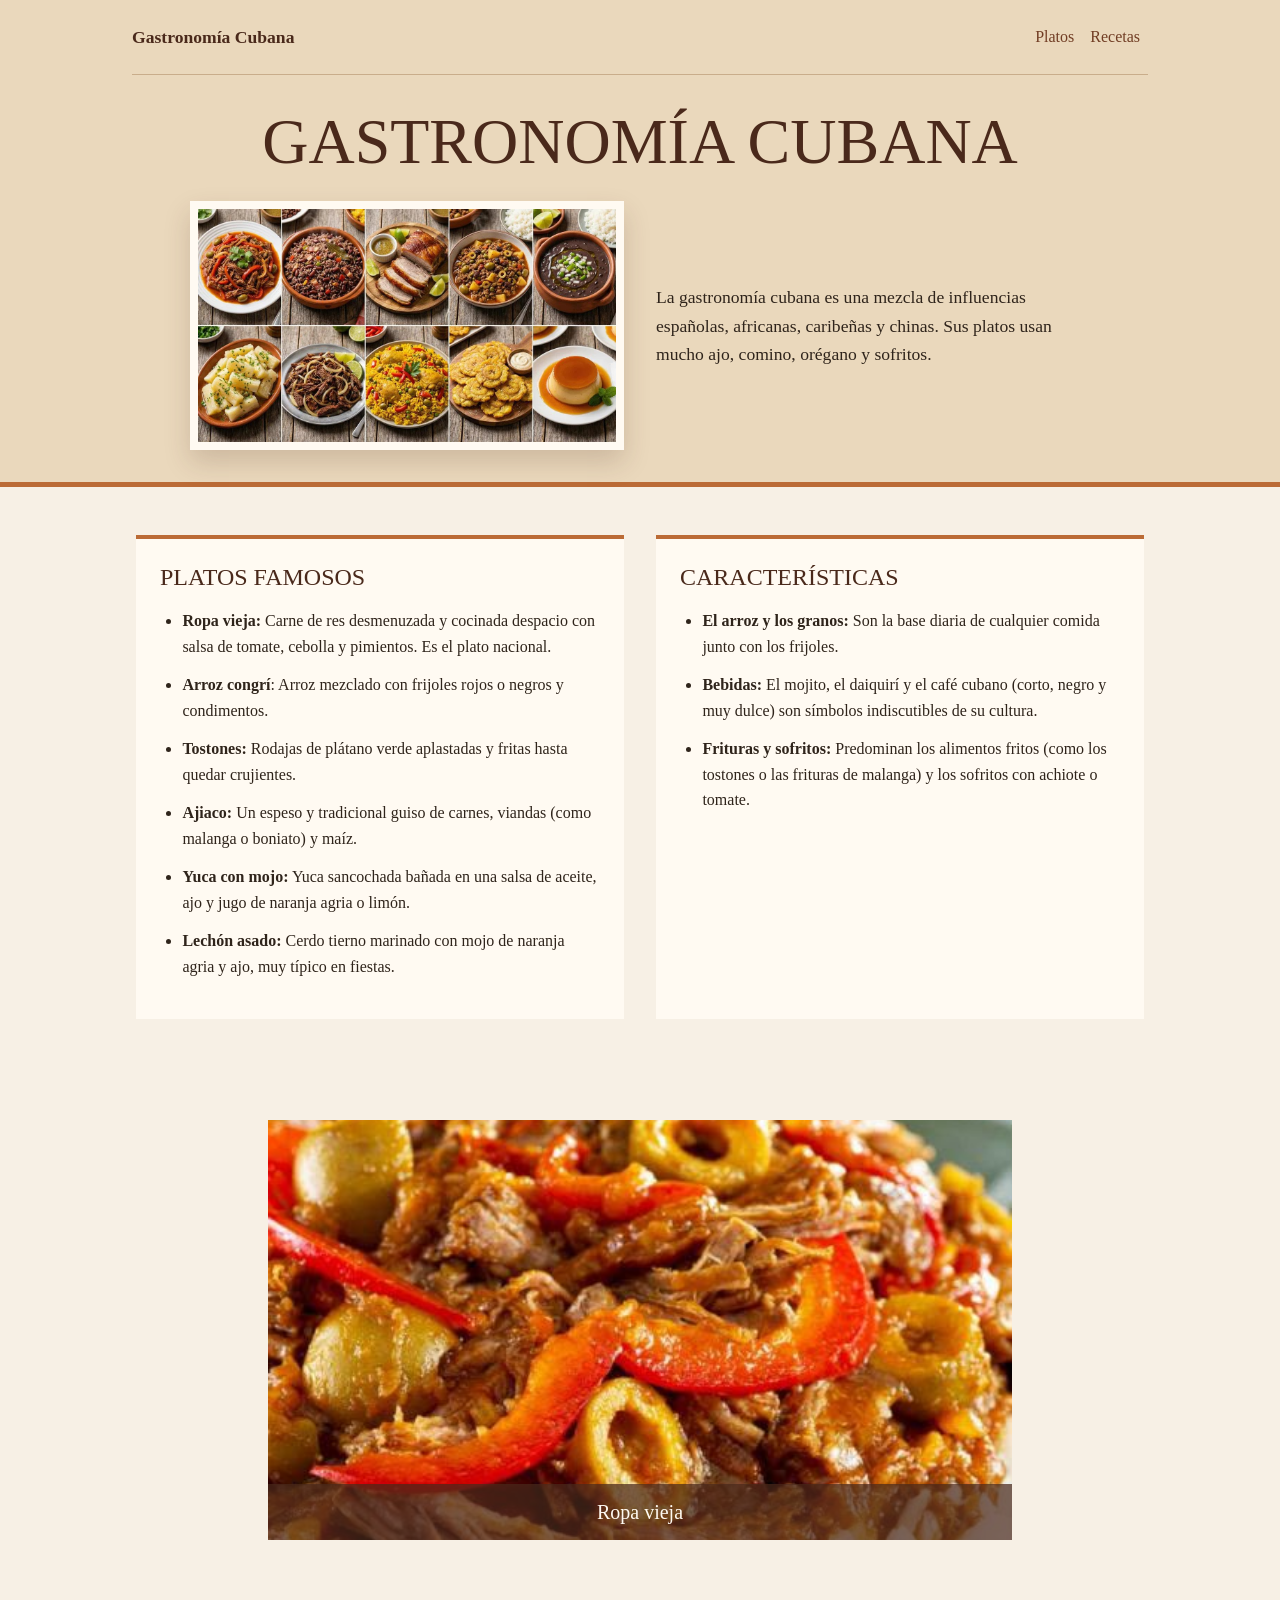
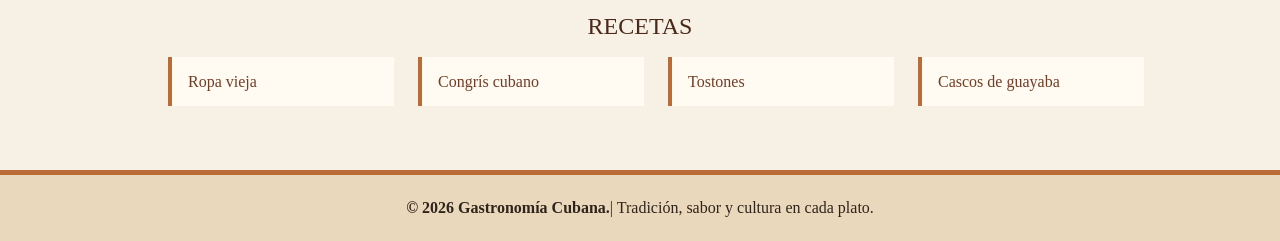
<file: index.html>
<!DOCTYPE html>
<html lang="es">
<head>
    <meta charset="UTF-8">
    <meta name="viewport" content="width=device-width, initial-scale=1.0">
    <title>Gastronomía Cubana</title>
    <link href="https://cdn.jsdelivr.net/npm/bootstrap@5.3.3/dist/css/bootstrap.min.css" rel="stylesheet" integrity="sha384-QWTKZyjpPEjISv5WaRU9OFeRpok6YctnYmDr5pNlyT2bRjXh0JMhjY6hW+ALEwIH" crossorigin="anonymous">
    <link rel="stylesheet" href="https://cdn.jsdelivr.net/npm/animate.css@4.1.1/animate.min.css">
    <link rel="stylesheet" href="style.css">
</head>
<body>
    

    <header>
        <div class="container">
          <nav class="navbar navbar-expand-lg site-nav" aria-label="Navegación principal">
            <div class="container-fluid px-0">
              <a class="navbar-brand site-brand" href="index.html">Gastronomía Cubana</a>
              <button class="navbar-toggler" type="button" data-bs-toggle="collapse" data-bs-target="#mainNavbar" aria-controls="mainNavbar" aria-expanded="false" aria-label="Abrir navegación">
                <span class="navbar-toggler-icon"></span>
              </button>
              <div class="collapse navbar-collapse" id="mainNavbar">
                <ul class="navbar-nav ms-auto">
                  <li class="nav-item"><a class="nav-link" href="#platos">Platos</a></li>
                  <li class="nav-item"><a class="nav-link" href="#recetas">Recetas</a></li>
                </ul>
              </div>
            </div>
          </nav>
          <h1>GASTRONOMÍA CUBANA</h1>
          <div class="intro">
            <img src="assets/img/WhatsApp Image 2026-09-21 at 9.40.19 PM.jpg" alt="Imagen de gastronomía cubana" class="food-image">
            <p>La gastronomía cubana es una mezcla de influencias españolas, africanas, caribeñas y chinas. Sus platos usan mucho ajo, comino, orégano y sofritos.</p>
          </div>
          
        </div>
     </header>
      <main class="recetas">
          <div class="bloque" id="platos">
          <h2>PLATOS FAMOSOS</h2>
          <ul class="platos">
            <li> <strong>Ropa vieja:</strong> Carne de res desmenuzada y cocinada despacio con salsa de tomate, cebolla y pimientos. Es el plato nacional.</li>
            <li><strong>Arroz congrí</strong>: Arroz mezclado con frijoles rojos o negros y condimentos.</li>
            <li><strong>Tostones:</strong> Rodajas de plátano verde aplastadas y fritas hasta quedar crujientes.</li>
            <li><strong>Ajiaco:</strong> Un espeso y tradicional guiso de carnes, viandas (como malanga o boniato) y maíz.</li>
            <li><strong>Yuca con mojo:</strong> Yuca sancochada bañada en una salsa de aceite, ajo y jugo de naranja agria o limón.</li>
            <li><strong>Lechón asado:</strong> Cerdo tierno marinado con mojo de naranja agria y ajo, muy típico en fiestas.</li>
          </ul>
        </div>
        
        <div class="bloque">
            <h2>CARACTERÍSTICAS</h2>
          <ul class="platos" >
            <li><strong>El arroz y los granos:</strong> Son la base diaria de cualquier comida junto con los frijoles.</li>
            <li><strong>Bebidas:</strong> El mojito, el daiquirí y el café cubano (corto, negro y muy dulce) son símbolos indiscutibles de su cultura.</li>
            <li><strong>Frituras y sofritos:</strong> Predominan los alimentos fritos (como los tostones o las frituras de malanga) y los sofritos con achiote o tomate.</li>
          </ul>
        </div>

   
   
         <section class="gallery-section animate__animated animate__fadeInUp" aria-labelledby="gallery-title">
           <h2 id="gallery-title">GALERÍA DE SABORES</h2>
           <div id="foodCarousel" class="carousel slide food-carousel" data-bs-ride="carousel">
             <div class="carousel-indicators">
               <button type="button" data-bs-target="#foodCarousel" data-bs-slide-to="0" class="active" aria-current="true" aria-label="Ver ropa vieja"></button>
               <button type="button" data-bs-target="#foodCarousel" data-bs-slide-to="1" aria-label="Ver congrí"></button>
               <button type="button" data-bs-target="#foodCarousel" data-bs-slide-to="2" aria-label="Ver tostones"></button>
             </div>
             <div class="carousel-inner">
               <div class="carousel-item active">
                 <a class="gallery-card" href="pages/ropa-vieja.html">
                   <img src="assets/img/img ropa vieja.jpg" class="d-block w-100" alt="Ropa vieja cubana">
                   <div class="carousel-caption"><h3>Ropa vieja</h3></div>
                 </a>
               </div>
               <div class="carousel-item">
                 <a class="gallery-card" href="pages/congris.html">
                   <img src="assets/img/congris.jpg" class="d-block w-100" alt="Congrí cubano">
                   <div class="carousel-caption"><h3>Congrí cubano</h3></div>
                 </a>
               </div>
               <div class="carousel-item">
                 <a class="gallery-card" href="pages/tostone.html">
                   <img src="assets/img/tostoes.jpg" class="d-block w-100" alt="Tostones crujientes">
                   <div class="carousel-caption"><h3>Tostones</h3></div>
                 </a>
               </div>
             </div>
             <button class="carousel-control-prev" type="button" data-bs-target="#foodCarousel" data-bs-slide="prev" aria-label="Imagen anterior">
               <span class="carousel-control-prev-icon" aria-hidden="true"></span>
             </button>
             <button class="carousel-control-next" type="button" data-bs-target="#foodCarousel" data-bs-slide="next" aria-label="Imagen siguiente">
               <span class="carousel-control-next-icon" aria-hidden="true"></span>
             </button>
           </div>
         </section>

         <h2 id="recetas">RECETAS</h2>
         <nav aria-label="Recetas de gastronomía cubana">
            <ul>
                <li><a href="pages/ropa-vieja.html">Ropa vieja</a></li>
                <li><a href="pages/congris.html">Congrís cubano</a></li>
                <li><a href="pages/tostone.html">Tostones</a></li>
                <li><a href="pages/guayaba.html">Cascos de guayaba</a></li>
            </ul>
        </nav>

    </main>
<footer>
<p> <strong> &copy; 2026 Gastronomía Cubana.</strong>| Tradición, sabor y cultura en cada plato.</p>
</footer>
<script src="https://cdn.jsdelivr.net/npm/bootstrap@5.3.3/dist/js/bootstrap.bundle.min.js" integrity="sha384-YvpcrYf0tY3lHB60NNkmXc5s9fDVZLESaAA55NDzOxhy9GkcIdslK1eN7N6jIeHz" crossorigin="anonymous"></script>
</body>
</html>
</file>
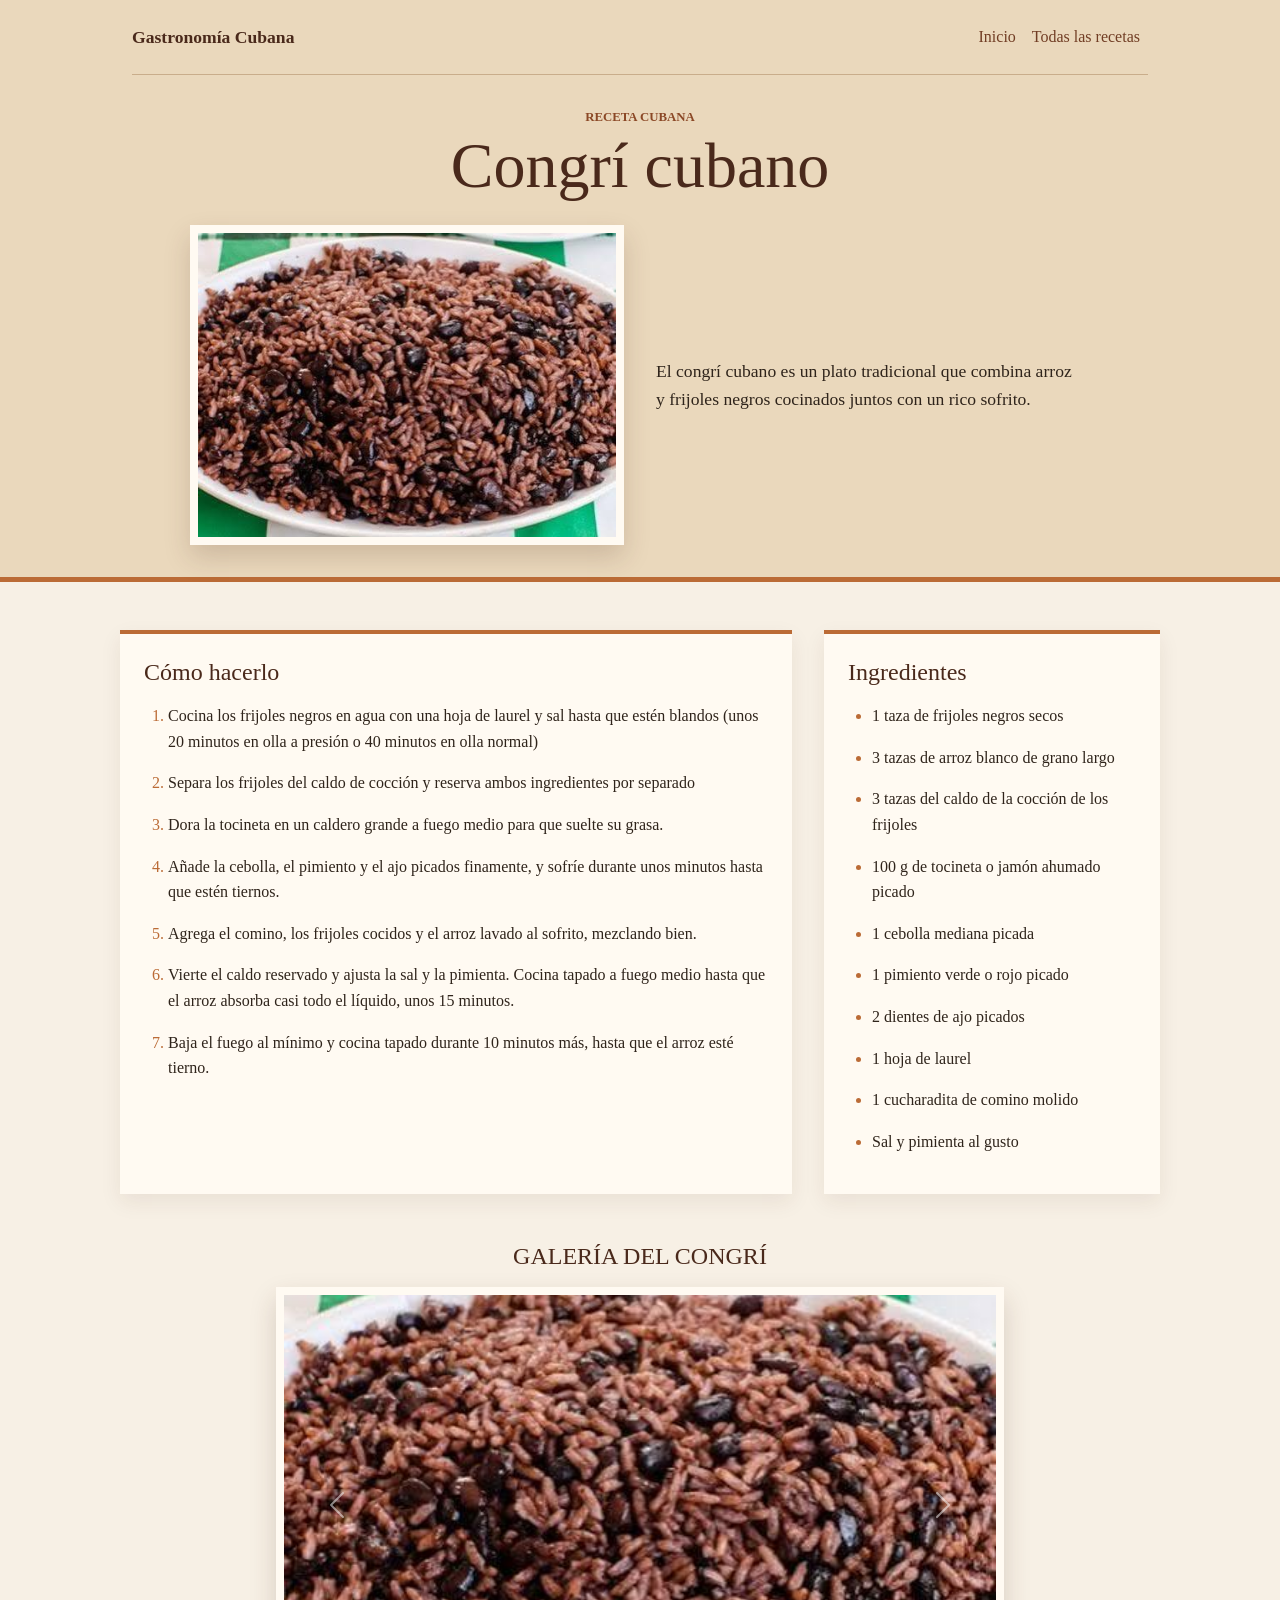
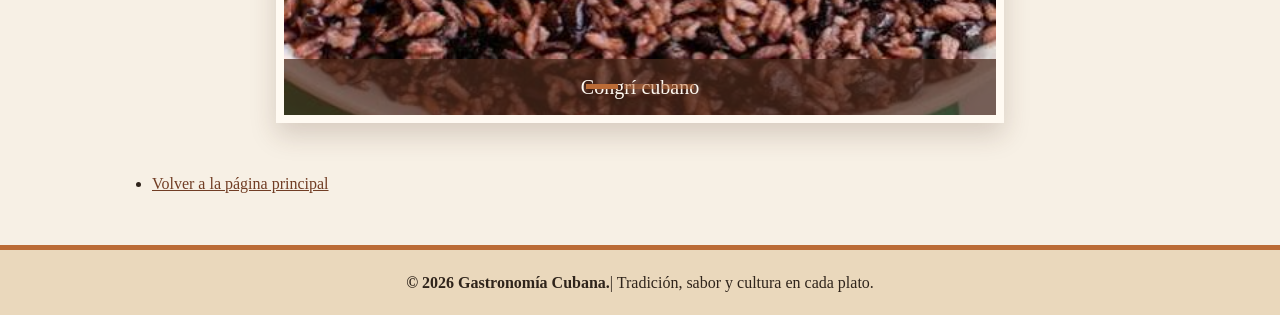
<file: pages/congris.html>
<!DOCTYPE html>
<html lang="es">
<head>
    <meta charset="UTF-8">
    <meta name="viewport" content="width=device-width, initial-scale=1.0">
    <title>Congrí cubano | Gastronomía cubana</title>
    <link href="https://cdn.jsdelivr.net/npm/bootstrap@5.3.3/dist/css/bootstrap.min.css" rel="stylesheet" integrity="sha384-QWTKZyjpPEjISv5WaRU9OFeRpok6YctnYmDr5pNlyT2bRjXh0JMhjY6hW+ALEwIH" crossorigin="anonymous">
    <link rel="stylesheet" href="../style.css">
</head>
<body>
    <header>
        <div class="container">
            <nav class="navbar navbar-expand-lg site-nav" aria-label="Navegación principal">
                <div class="container-fluid px-0">
                    <a class="navbar-brand site-brand" href="../index.html">Gastronomía Cubana</a>
                    <button class="navbar-toggler" type="button" data-bs-toggle="collapse" data-bs-target="#mainNavbar" aria-controls="mainNavbar" aria-expanded="false" aria-label="Abrir navegación">
                        <span class="navbar-toggler-icon"></span>
                    </button>
                    <div class="collapse navbar-collapse" id="mainNavbar">
                        <ul class="navbar-nav ms-auto">
                            <li class="nav-item"><a class="nav-link" href="../index.html">Inicio</a></li>
                            <li class="nav-item"><a class="nav-link" href="../index.html#recetas">Todas las recetas</a></li>
                        </ul>
                    </div>
                </div>
            </nav>
            <p class="eyebrow">Receta cubana</p>
            <h1>Congrí cubano</h1>
            <div class="intro">
                <img src="../assets/img/congris.jpg" alt="Imagen de congrí cubano" class="food-image">
                <p>El congrí cubano es un plato tradicional que combina arroz y frijoles negros cocinados juntos con un rico sofrito.</p>
            </div>
        </div>
    </header>
    <main>
        <div class="content-grid">
            <section class="recipe-section instructions" aria-labelledby="instructions-title">
                <h2 id="instructions-title">Cómo hacerlo</h2>
            <ol>
                
                <li>Cocina los frijoles negros en agua con una hoja de laurel y sal hasta que estén blandos (unos 20 minutos en olla a presión o 40 minutos en olla normal)</li>
               
                <li>Separa los frijoles del caldo de cocción y reserva ambos ingredientes por separado</li>
               
                <li>Dora la tocineta en un caldero grande a fuego medio para que suelte su grasa.</li>
               
                <li>Añade la cebolla, el pimiento y el ajo picados finamente, y sofríe durante unos minutos hasta que estén tiernos.</li>
                
                <li>Agrega el comino, los frijoles cocidos y el arroz lavado al sofrito, mezclando bien.</li>
           
                <li>Vierte el caldo reservado y ajusta la sal y la pimienta. Cocina tapado a fuego medio hasta que el arroz absorba casi todo el líquido, unos 15 minutos.</li>
                <li>Baja el fuego al mínimo y cocina tapado durante 10 minutos más, hasta que el arroz esté tierno.</li>



            </ol>
            </section>
            <section class="recipe-section ingredients" aria-labelledby="ingredients-title">
                <h2 id="ingredients-title">Ingredientes</h2>
            <ul>
                <li>1 taza de frijoles negros secos</li>
                <li>3 tazas de arroz blanco de grano largo</li>
                <li>3 tazas del caldo de la cocción de los frijoles</li>
                <li>100 g de tocineta o jamón ahumado picado</li>
                <li>1 cebolla mediana picada</li>
                <li>1 pimiento verde o rojo picado</li>
                <li>2 dientes de ajo picados</li>
                <li>1 hoja de laurel</li>
                <li>1 cucharadita de comino molido</li>
                <li>Sal y pimienta al gusto</li>
            
            
            </ul>
            </section>
        </div>
        <section class="gallery-section recipe-gallery" aria-labelledby="gallery-title">
            <h2 id="gallery-title">GALERÍA DEL CONGRÍ</h2>
            <div id="congriCarousel" class="carousel slide food-carousel" data-bs-ride="carousel">
                <div class="carousel-indicators">
                    <button type="button" data-bs-target="#congriCarousel" data-bs-slide-to="0" class="active" aria-current="true" aria-label="Ver congrí"></button>
                    <button type="button" data-bs-target="#congriCarousel" data-bs-slide-to="1" aria-label="Ver ropa vieja"></button>
                    <button type="button" data-bs-target="#congriCarousel" data-bs-slide-to="2" aria-label="Ver tostones"></button>
                </div>
                <div class="carousel-inner">
                    <div class="carousel-item active">
                        <a class="gallery-card" href="congris.html">
                            <img src="../assets/img/congris.jpg" class="d-block w-100" alt="Congrí cubano servido">
                            <div class="carousel-caption"><h3>Congrí cubano</h3></div>
                        </a>
                    </div>
                    <div class="carousel-item">
                        <a class="gallery-card" href="ropa-vieja.html">
                            <img src="../assets/img/img ropa vieja.jpg" class="d-block w-100" alt="Ropa vieja cubana">
                            <div class="carousel-caption"><h3>Ropa vieja</h3></div>
                        </a>
                    </div>
                    <div class="carousel-item">
                        <a class="gallery-card" href="tostone.html">
                            <img src="../assets/img/tostoes.jpg" class="d-block w-100" alt="Tostones crujientes">
                            <div class="carousel-caption"><h3>Tostones</h3></div>
                        </a>
                    </div>
                </div>
                <button class="carousel-control-prev" type="button" data-bs-target="#congriCarousel" data-bs-slide="prev" aria-label="Imagen anterior">
                    <span class="carousel-control-prev-icon" aria-hidden="true"></span>
                </button>
                <button class="carousel-control-next" type="button" data-bs-target="#congriCarousel" data-bs-slide="next" aria-label="Imagen siguiente">
                    <span class="carousel-control-next-icon" aria-hidden="true"></span>
                </button>
            </div>
        </section>
        <nav class="back-nav" aria-label="Navegación">
            <ul>
                <li><a href="../index.html">Volver a la página principal</a></li>
            </ul>
        </nav>
    </main>
    <footer>
        <p> <strong> &copy; 2026 Gastronomía Cubana.</strong>| Tradición, sabor y cultura en cada plato.</p>
    </footer>
    <script src="https://cdn.jsdelivr.net/npm/bootstrap@5.3.3/dist/js/bootstrap.bundle.min.js" integrity="sha384-YvpcrYf0tY3lHB60NNkmXc5s9fDVZLESaAA55NDzOxhy9GkcIdslK1eN7N6jIeHz" crossorigin="anonymous"></script>
</body>
</html>
</file>
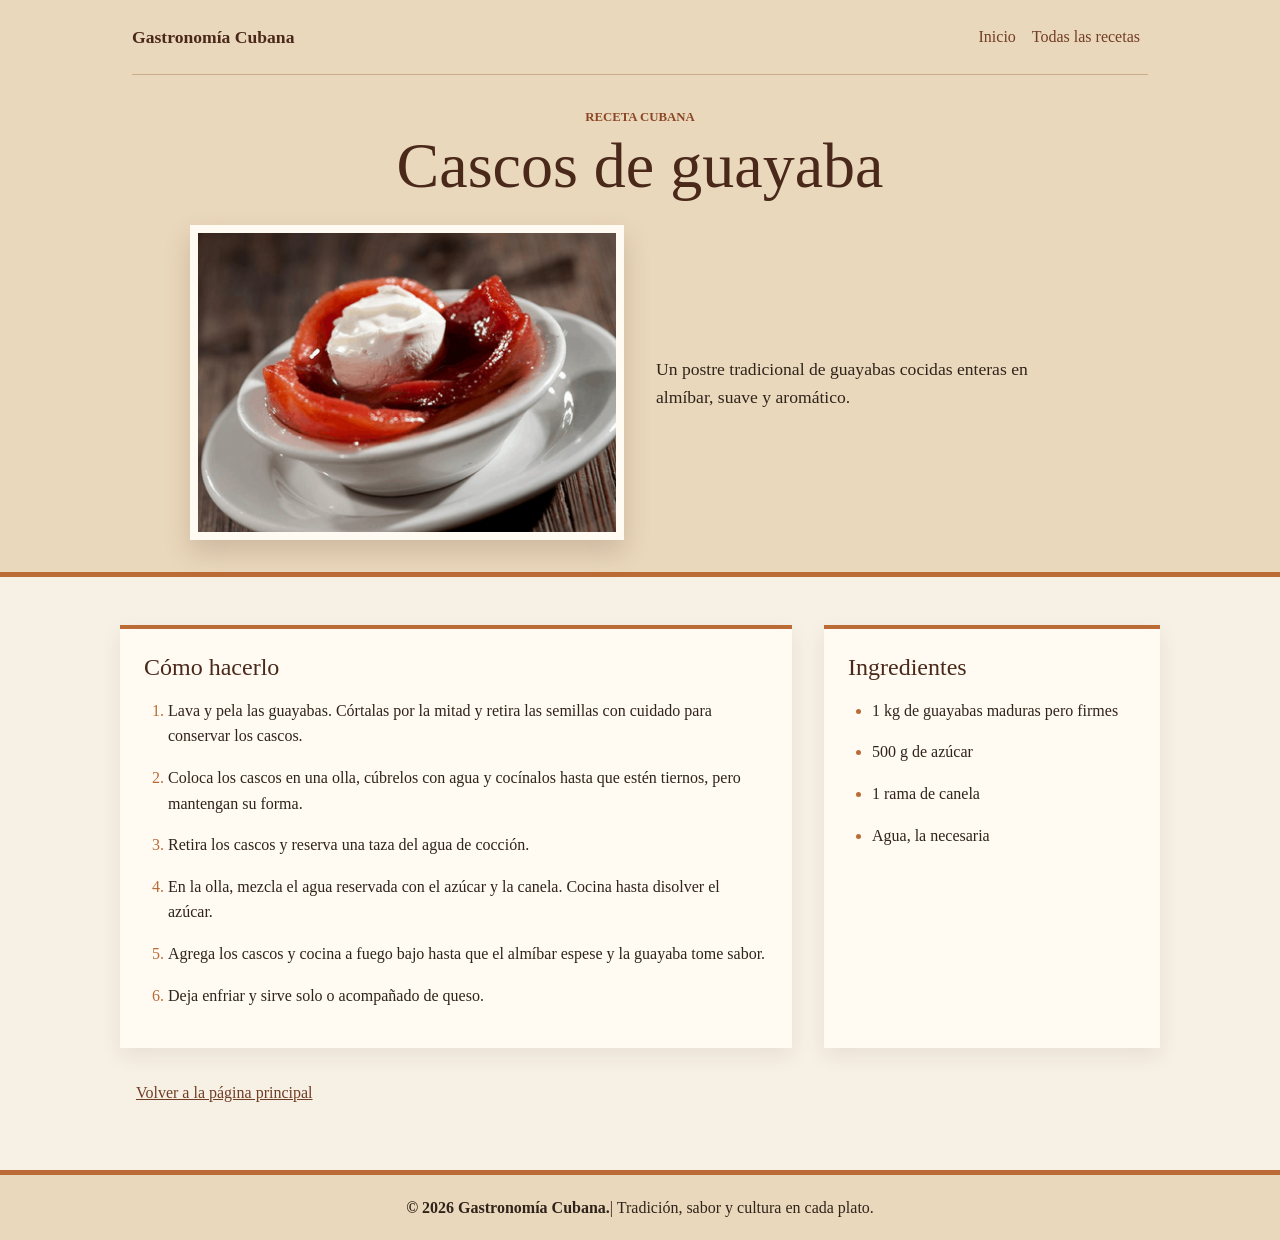
<file: pages/guayaba.html>
<!DOCTYPE html>
<html lang="es">
<head>
    <meta charset="UTF-8">
    <meta name="viewport" content="width=device-width, initial-scale=1.0">
    <title>Cascos de Guayaba</title>
    <link href="https://cdn.jsdelivr.net/npm/bootstrap@5.3.3/dist/css/bootstrap.min.css" rel="stylesheet" integrity="sha384-QWTKZyjpPEjISv5WaRU9OFeRpok6YctnYmDr5pNlyT2bRjXh0JMhjY6hW+ALEwIH" crossorigin="anonymous">
    <link rel="stylesheet" href="../style.css">
</head>
<body>
    <header>
        <div class="container">
            <nav class="navbar navbar-expand-lg site-nav" aria-label="Navegación principal">
                <div class="container-fluid px-0">
                    <a class="navbar-brand site-brand" href="../index.html">Gastronomía Cubana</a>
                    <button class="navbar-toggler" type="button" data-bs-toggle="collapse" data-bs-target="#mainNavbar" aria-controls="mainNavbar" aria-expanded="false" aria-label="Abrir navegación">
                        <span class="navbar-toggler-icon"></span>
                    </button>
                    <div class="collapse navbar-collapse" id="mainNavbar">
                        <ul class="navbar-nav ms-auto">
                            <li class="nav-item"><a class="nav-link" href="../index.html">Inicio</a></li>
                            <li class="nav-item"><a class="nav-link" href="../index.html#recetas">Todas las recetas</a></li>
                        </ul>
                    </div>
                </div>
            </nav>
            <p class="eyebrow">Receta cubana</p>
            <h1>Cascos de guayaba</h1>
            <div class="intro">
                <img src="../assets/img/casco de guayaba.png" alt="Cascos de guayaba en almíbar" class="food-image">
                <p>Un postre tradicional de guayabas cocidas enteras en almíbar, suave y aromático.</p>
            </div>
        </div>
    </header>
    <main class="content-grid">
        <section class="recipe-section instructions" aria-labelledby="instructions-title">
            <h2 id="instructions-title">Cómo hacerlo</h2>
            <ol>
                <li>Lava y pela las guayabas. Córtalas por la mitad y retira las semillas con cuidado para conservar los cascos.</li>
                <li>Coloca los cascos en una olla, cúbrelos con agua y cocínalos hasta que estén tiernos, pero mantengan su forma.</li>
                <li>Retira los cascos y reserva una taza del agua de cocción.</li>
                <li>En la olla, mezcla el agua reservada con el azúcar y la canela. Cocina hasta disolver el azúcar.</li>
                <li>Agrega los cascos y cocina a fuego bajo hasta que el almíbar espese y la guayaba tome sabor.</li>
                <li>Deja enfriar y sirve solo o acompañado de queso.</li>
            </ol>
        </section>
        <section class="recipe-section ingredients" aria-labelledby="ingredients-title">
            <h2 id="ingredients-title">Ingredientes</h2>
            <ul>
                <li>1 kg de guayabas maduras pero firmes</li>
                <li>500 g de azúcar</li>
                <li>1 rama de canela</li>
                <li>Agua, la necesaria</li>
            </ul>
        </section>
        <nav class="back-nav" aria-label="Navegación">
            <a href="../index.html">Volver a la página principal</a>
        </nav>
    </main>
    <footer>
        <p> <strong> &copy; 2026 Gastronomía Cubana.</strong>| Tradición, sabor y cultura en cada plato.</p>
       
    </footer>
    <script src="https://cdn.jsdelivr.net/npm/bootstrap@5.3.3/dist/js/bootstrap.bundle.min.js" integrity="sha384-YvpcrYf0tY3lHB60NNkmXc5s9fDVZLESaAA55NDzOxhy9GkcIdslK1eN7N6jIeHz" crossorigin="anonymous"></script>
</body>
</html>
</file>
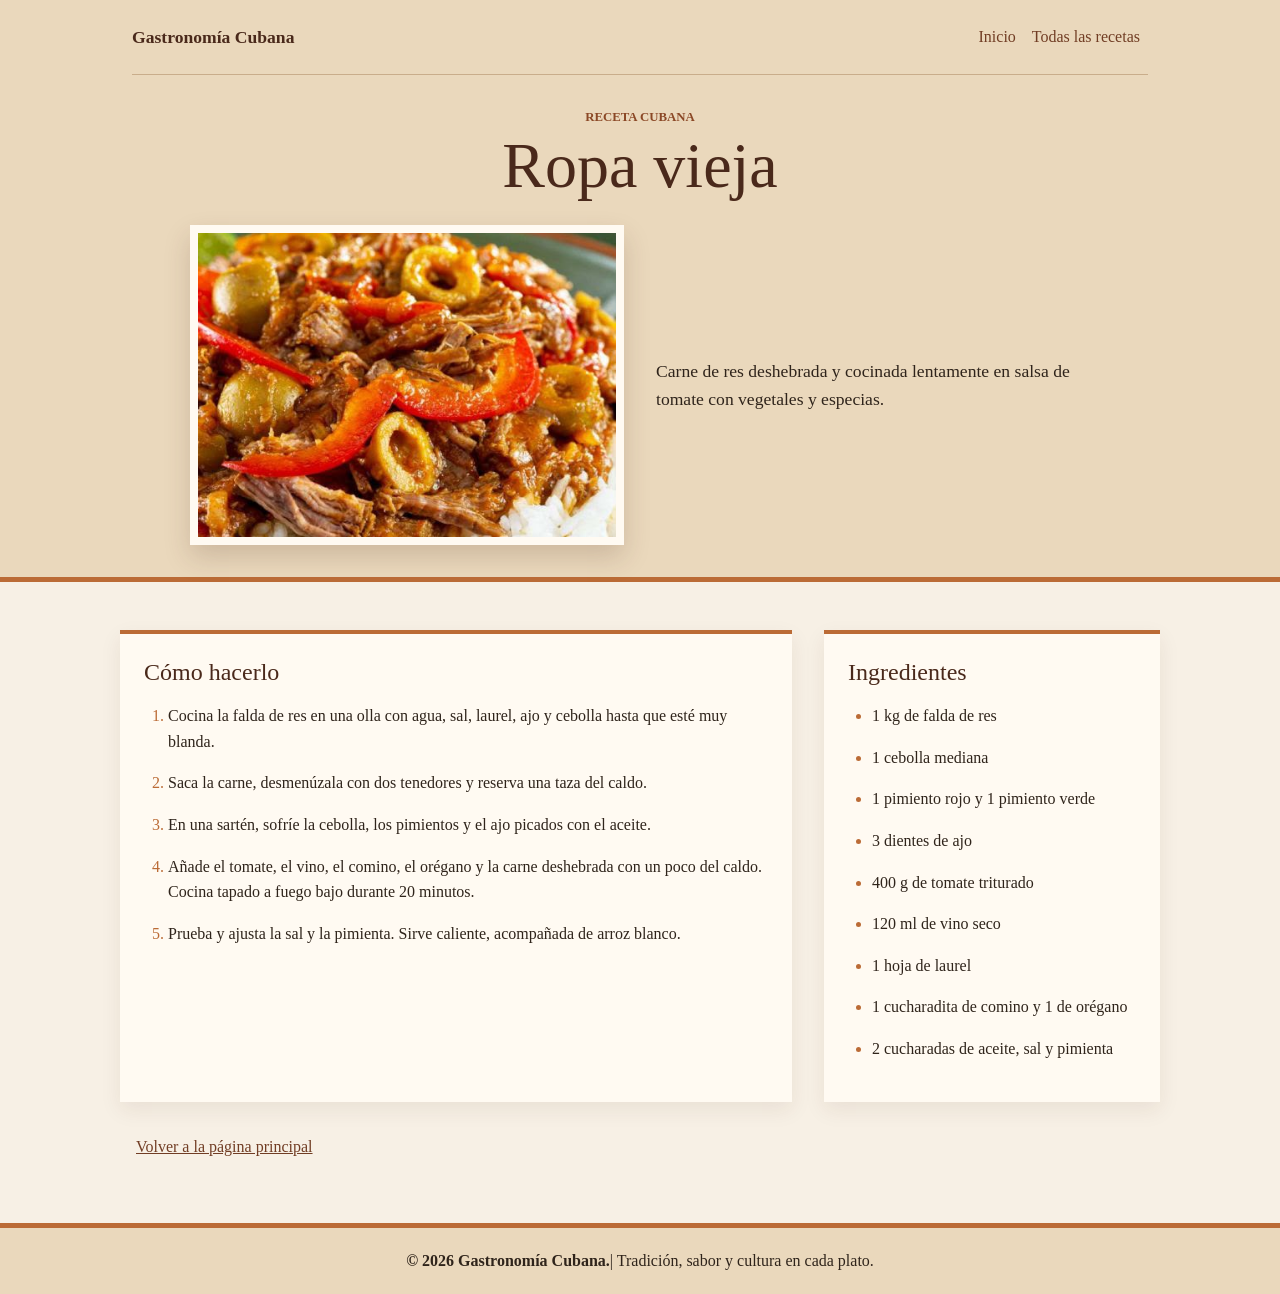
<file: pages/ropa-vieja.html>
<!DOCTYPE html>
<html lang="es">
<head>
    <meta charset="UTF-8">
    <meta name="viewport" content="width=device-width, initial-scale=1.0">
    <title>Ropa vieja</title>
    <link href="https://cdn.jsdelivr.net/npm/bootstrap@5.3.3/dist/css/bootstrap.min.css" rel="stylesheet" integrity="sha384-QWTKZyjpPEjISv5WaRU9OFeRpok6YctnYmDr5pNlyT2bRjXh0JMhjY6hW+ALEwIH" crossorigin="anonymous">
    <link rel="stylesheet" href="../style.css">
</head>
<body>
    <header>
        <div class="container">
            <nav class="navbar navbar-expand-lg site-nav" aria-label="Navegación principal">
                <div class="container-fluid px-0">
                    <a class="navbar-brand site-brand" href="../index.html">Gastronomía Cubana</a>
                    <button class="navbar-toggler" type="button" data-bs-toggle="collapse" data-bs-target="#mainNavbar" aria-controls="mainNavbar" aria-expanded="false" aria-label="Abrir navegación">
                        <span class="navbar-toggler-icon"></span>
                    </button>
                    <div class="collapse navbar-collapse" id="mainNavbar">
                        <ul class="navbar-nav ms-auto">
                            <li class="nav-item"><a class="nav-link" href="../index.html">Inicio</a></li>
                            <li class="nav-item"><a class="nav-link" href="../index.html#recetas">Todas las recetas</a></li>
                        </ul>
                    </div>
                </div>
            </nav>
            <p class="eyebrow">Receta cubana</p>
            <h1>Ropa vieja</h1>
            <div class="intro">
                <img src="../assets/img/img ropa vieja.jpg" alt="Ropa vieja cubana con salsa de tomate" class="food-image">
                <p>Carne de res deshebrada y cocinada lentamente en salsa de tomate con vegetales y especias.</p>
            </div>
        </div>
    </header>
    <main class="content-grid">
        <section class="recipe-section instructions" aria-labelledby="instructions-title">
            <h2 id="instructions-title">Cómo hacerlo</h2>
            <ol>
                <li>Cocina la falda de res en una olla con agua, sal, laurel, ajo y cebolla hasta que esté muy blanda.</li>
                <li>Saca la carne, desmenúzala con dos tenedores y reserva una taza del caldo.</li>
                <li>En una sartén, sofríe la cebolla, los pimientos y el ajo picados con el aceite.</li>
                <li>Añade el tomate, el vino, el comino, el orégano y la carne deshebrada con un poco del caldo. Cocina tapado a fuego bajo durante 20 minutos.</li>
                <li>Prueba y ajusta la sal y la pimienta. Sirve caliente, acompañada de arroz blanco.</li>
            </ol>
        </section>
        <section class="recipe-section ingredients" aria-labelledby="ingredients-title">
            <h2 id="ingredients-title">Ingredientes</h2>
            <ul>
                <li>1 kg de falda de res</li>
                <li>1 cebolla mediana</li>
                <li>1 pimiento rojo y 1 pimiento verde</li>
                <li>3 dientes de ajo</li>
                <li>400 g de tomate triturado</li>
                <li>120 ml de vino seco</li>
                <li>1 hoja de laurel</li>
                <li>1 cucharadita de comino y 1 de orégano</li>
                <li>2 cucharadas de aceite, sal y pimienta</li>
            </ul>
        </section>
        <nav class="back-nav" aria-label="Navegación">
            <a href="../index.html">Volver a la página principal</a>
        </nav>
    </main>
    <footer>
        <p> <strong> &copy; 2026 Gastronomía Cubana.</strong>| Tradición, sabor y cultura en cada plato.</p>
    </footer>
    <script src="https://cdn.jsdelivr.net/npm/bootstrap@5.3.3/dist/js/bootstrap.bundle.min.js" integrity="sha384-YvpcrYf0tY3lHB60NNkmXc5s9fDVZLESaAA55NDzOxhy9GkcIdslK1eN7N6jIeHz" crossorigin="anonymous"></script>
</body>
</html>
</file>
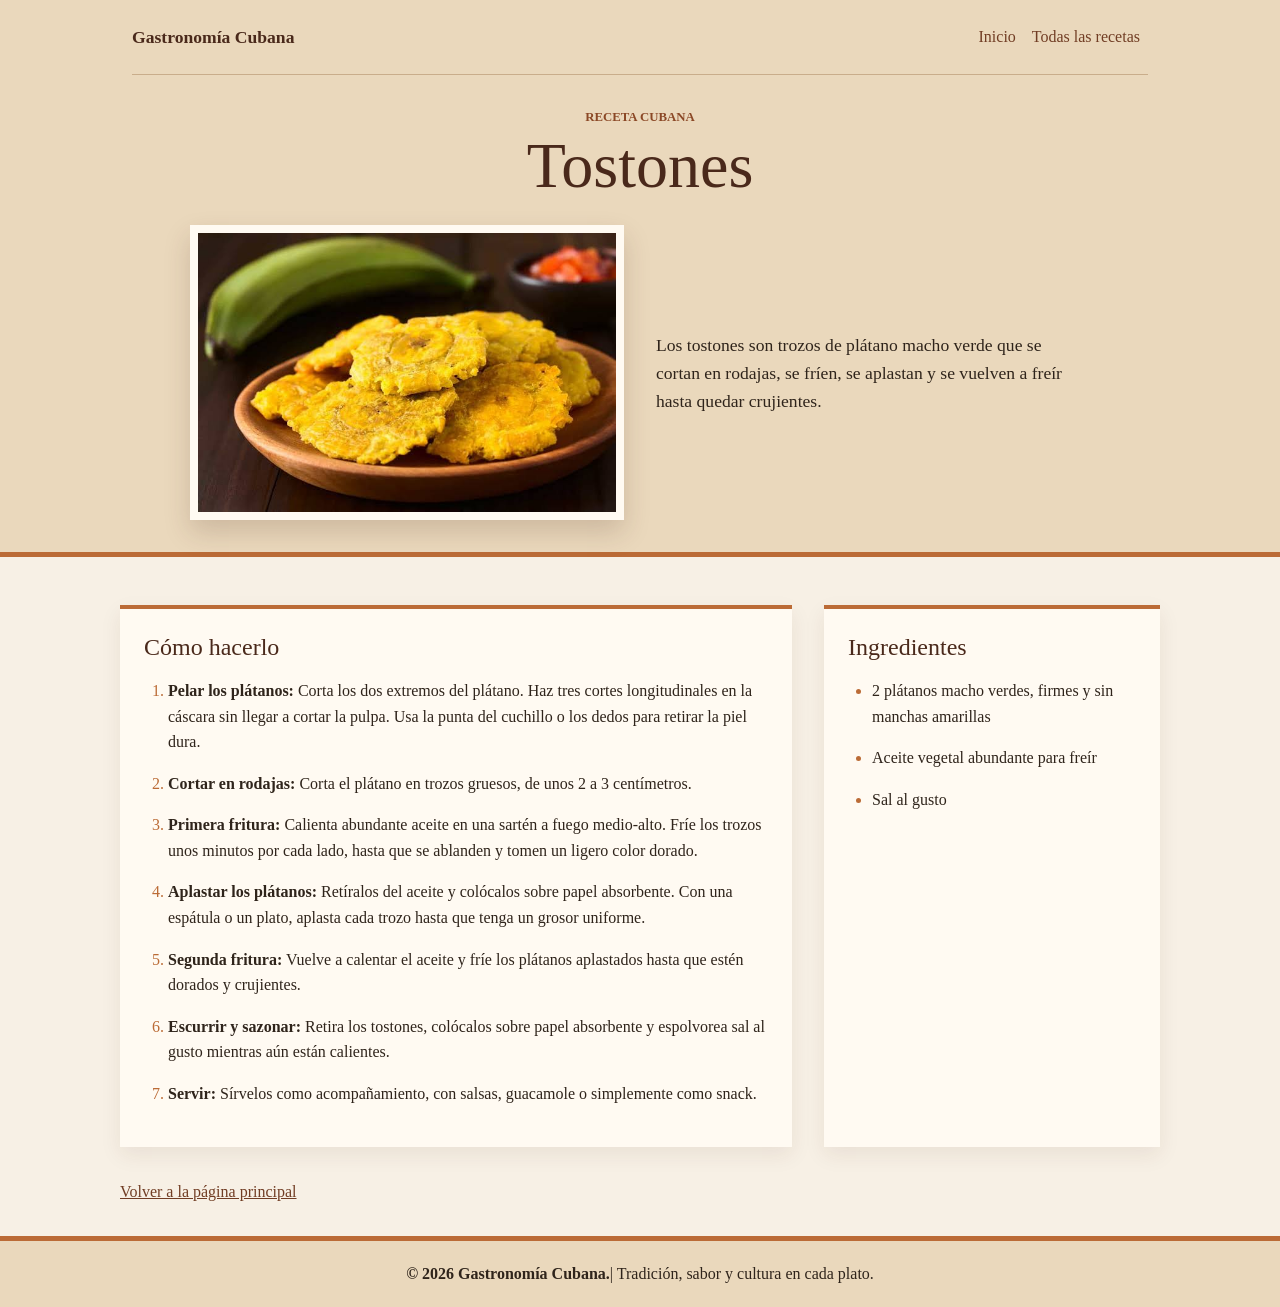
<file: pages/tostone.html>
<!DOCTYPE html>
<html lang="es">
<head>
    <meta charset="UTF-8">
    <meta name="viewport" content="width=device-width, initial-scale=1.0">
    <title>Tostones | Gastronomía cubana</title>
    <link href="https://cdn.jsdelivr.net/npm/bootstrap@5.3.3/dist/css/bootstrap.min.css" rel="stylesheet" integrity="sha384-QWTKZyjpPEjISv5WaRU9OFeRpok6YctnYmDr5pNlyT2bRjXh0JMhjY6hW+ALEwIH" crossorigin="anonymous">
    <link rel="stylesheet" href="../style.css">
</head>
<body>
    <header>
        <div class="container">
            <nav class="navbar navbar-expand-lg site-nav" aria-label="Navegación principal">
                <div class="container-fluid px-0">
                    <a class="navbar-brand site-brand" href="../index.html">Gastronomía Cubana</a>
                    <button class="navbar-toggler" type="button" data-bs-toggle="collapse" data-bs-target="#mainNavbar" aria-controls="mainNavbar" aria-expanded="false" aria-label="Abrir navegación">
                        <span class="navbar-toggler-icon"></span>
                    </button>
                    <div class="collapse navbar-collapse" id="mainNavbar">
                        <ul class="navbar-nav ms-auto">
                            <li class="nav-item"><a class="nav-link" href="../index.html">Inicio</a></li>
                            <li class="nav-item"><a class="nav-link" href="../index.html#recetas">Todas las recetas</a></li>
                        </ul>
                    </div>
                </div>
            </nav>
            <p class="eyebrow">Receta cubana</p>
            <h1>Tostones</h1>
            <div class="intro">
                <img src="../assets/img/tostoes.jpg" alt="Tostones dorados y crujientes" class="food-image">
                <p>Los tostones son trozos de plátano macho verde que se cortan en rodajas, se fríen, se aplastan y se vuelven a freír hasta quedar crujientes.</p>
            </div>
        </div>
    </header>
    <main>
        <div class="content-grid">
            <section class="recipe-section instructions" aria-labelledby="instructions-title">
                <h2 id="instructions-title">Cómo hacerlo</h2>
                <ol class="steps">
                    <li><strong>Pelar los plátanos:</strong> Corta los dos extremos del plátano. Haz tres cortes longitudinales en la cáscara sin llegar a cortar la pulpa. Usa la punta del cuchillo o los dedos para retirar la piel dura.</li>
                    <li><strong>Cortar en rodajas:</strong> Corta el plátano en trozos gruesos, de unos 2 a 3 centímetros.</li>
                    <li><strong>Primera fritura:</strong> Calienta abundante aceite en una sartén a fuego medio-alto. Fríe los trozos unos minutos por cada lado, hasta que se ablanden y tomen un ligero color dorado.</li>
                    <li><strong>Aplastar los plátanos:</strong> Retíralos del aceite y colócalos sobre papel absorbente. Con una espátula o un plato, aplasta cada trozo hasta que tenga un grosor uniforme.</li>
                    <li><strong>Segunda fritura:</strong> Vuelve a calentar el aceite y fríe los plátanos aplastados hasta que estén dorados y crujientes.</li>
                    <li><strong>Escurrir y sazonar:</strong> Retira los tostones, colócalos sobre papel absorbente y espolvorea sal al gusto mientras aún están calientes.</li>
                    <li><strong>Servir:</strong> Sírvelos como acompañamiento, con salsas, guacamole o simplemente como snack.</li>
                </ol>
            </section>
            <section class="recipe-section ingredients" aria-labelledby="ingredients-title">
                <h2 id="ingredients-title">Ingredientes</h2>
            <ul>
                <li>2 plátanos macho verdes, firmes y sin manchas amarillas</li>
                <li>Aceite vegetal abundante para freír</li>
                <li>Sal al gusto</li>
            </ul>
            </section>
        </div>
        <nav class="back-nav" aria-label="Navegación">
            <a href="../index.html">Volver a la página principal</a>
        </nav>
    </main>
    <footer>
        <p><strong> &copy; 2026 Gastronomía Cubana.</strong>| Tradición, sabor y cultura en cada plato.</p>
       
    </footer>
    <script src="https://cdn.jsdelivr.net/npm/bootstrap@5.3.3/dist/js/bootstrap.bundle.min.js" integrity="sha384-YvpcrYf0tY3lHB60NNkmXc5s9fDVZLESaAA55NDzOxhy9GkcIdslK1eN7N6jIeHz" crossorigin="anonymous"></script>
</body>
</html>
</file>
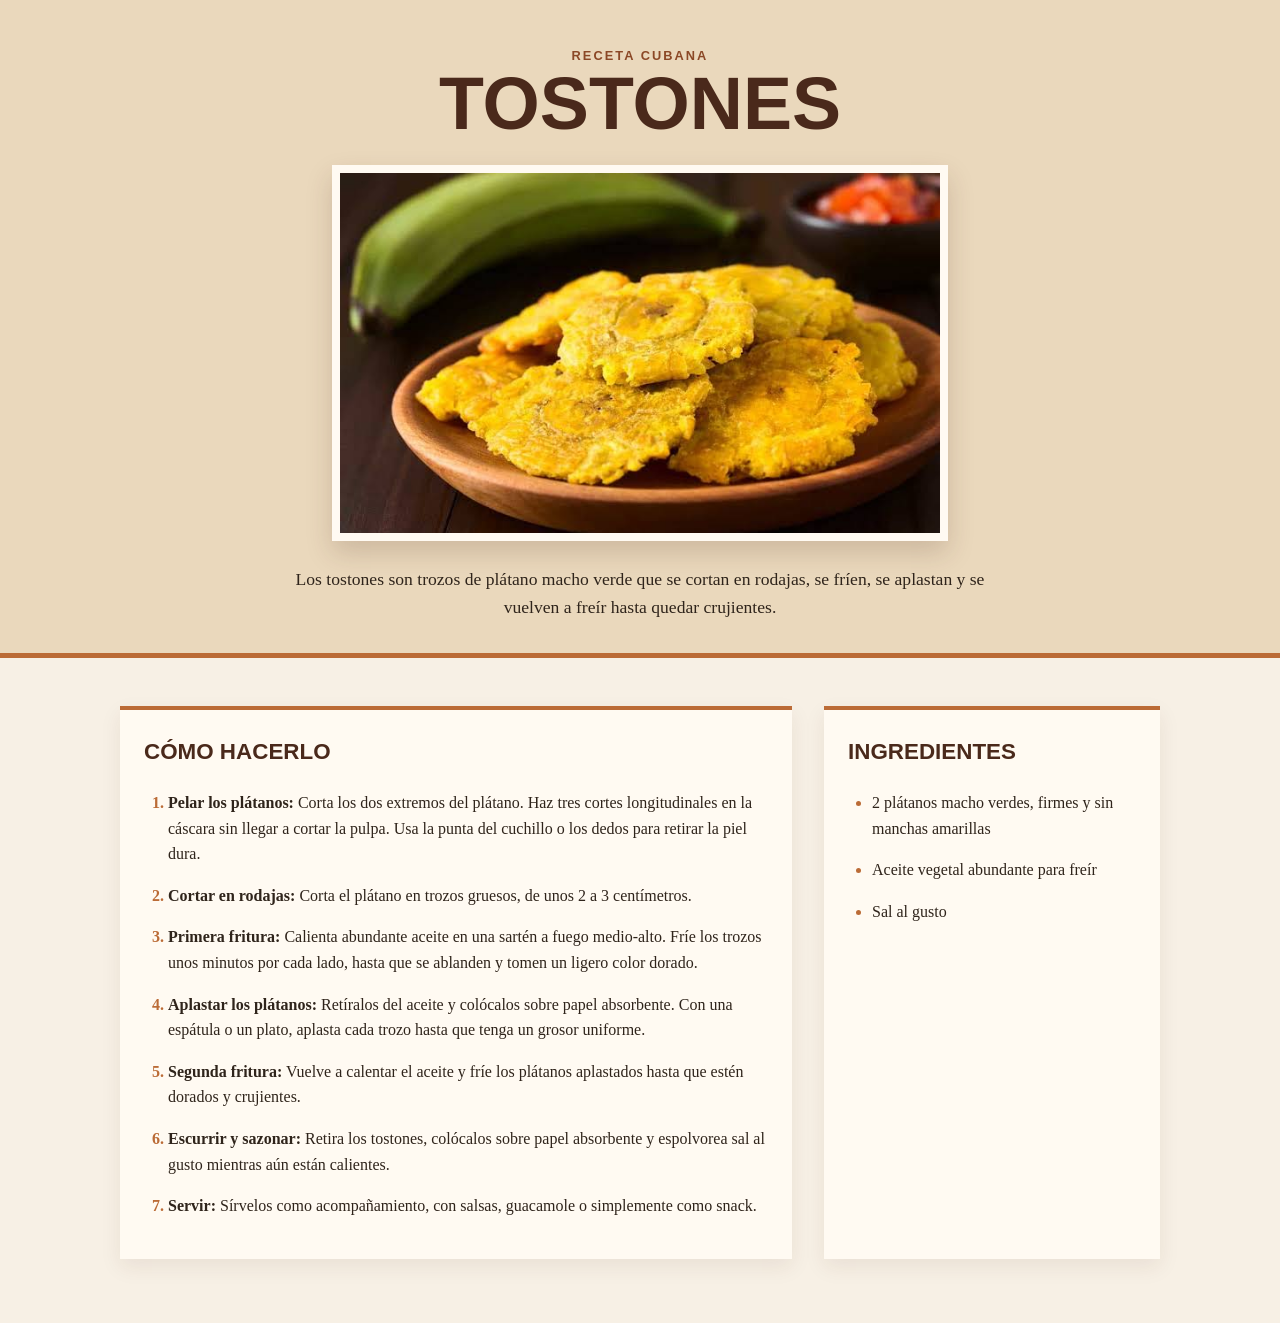
<file: tostone/tostone.html>
<!DOCTYPE html>
<html lang="es">
<head>
    <meta charset="UTF-8">
    <meta name="viewport" content="width=device-width, initial-scale=1.0">
    <title>Tostones | Gastronomía cubana</title>
    <link rel="stylesheet" href="style.css">
</head>
<body>
    <header>
        <div class="container">
            <p class="eyebrow">Receta cubana</p>
            <h1>Tostones</h1>
            <img src="../assets/tostoes.jpg" alt="Tostones dorados y crujientes" class="food-image">
            <p class="intro">Los tostones son trozos de plátano macho verde que se cortan en rodajas, se fríen, se aplastan y se vuelven a freír hasta quedar crujientes.</p>
        </div>
    </header>
    <main>
        <div class="content-grid">
            <section class="recipe-section">
                <h2>Cómo hacerlo</h2>
                <ol class="steps">
                    <li><strong>Pelar los plátanos:</strong> Corta los dos extremos del plátano. Haz tres cortes longitudinales en la cáscara sin llegar a cortar la pulpa. Usa la punta del cuchillo o los dedos para retirar la piel dura.</li>
                    <li><strong>Cortar en rodajas:</strong> Corta el plátano en trozos gruesos, de unos 2 a 3 centímetros.</li>
                    <li><strong>Primera fritura:</strong> Calienta abundante aceite en una sartén a fuego medio-alto. Fríe los trozos unos minutos por cada lado, hasta que se ablanden y tomen un ligero color dorado.</li>
                    <li><strong>Aplastar los plátanos:</strong> Retíralos del aceite y colócalos sobre papel absorbente. Con una espátula o un plato, aplasta cada trozo hasta que tenga un grosor uniforme.</li>
                    <li><strong>Segunda fritura:</strong> Vuelve a calentar el aceite y fríe los plátanos aplastados hasta que estén dorados y crujientes.</li>
                    <li><strong>Escurrir y sazonar:</strong> Retira los tostones, colócalos sobre papel absorbente y espolvorea sal al gusto mientras aún están calientes.</li>
                    <li><strong>Servir:</strong> Sírvelos como acompañamiento, con salsas, guacamole o simplemente como snack.</li>
                </ol>
            </section>
            <section class="recipe-section ingredients">
                <h2>Ingredientes</h2>
            <ul>
                <li>2 plátanos macho verdes, firmes y sin manchas amarillas</li>
                <li>Aceite vegetal abundante para freír</li>
                <li>Sal al gusto</li>
            </ul>
            </section>
        </div>
    </main>

    
</body>
</html>
</file>
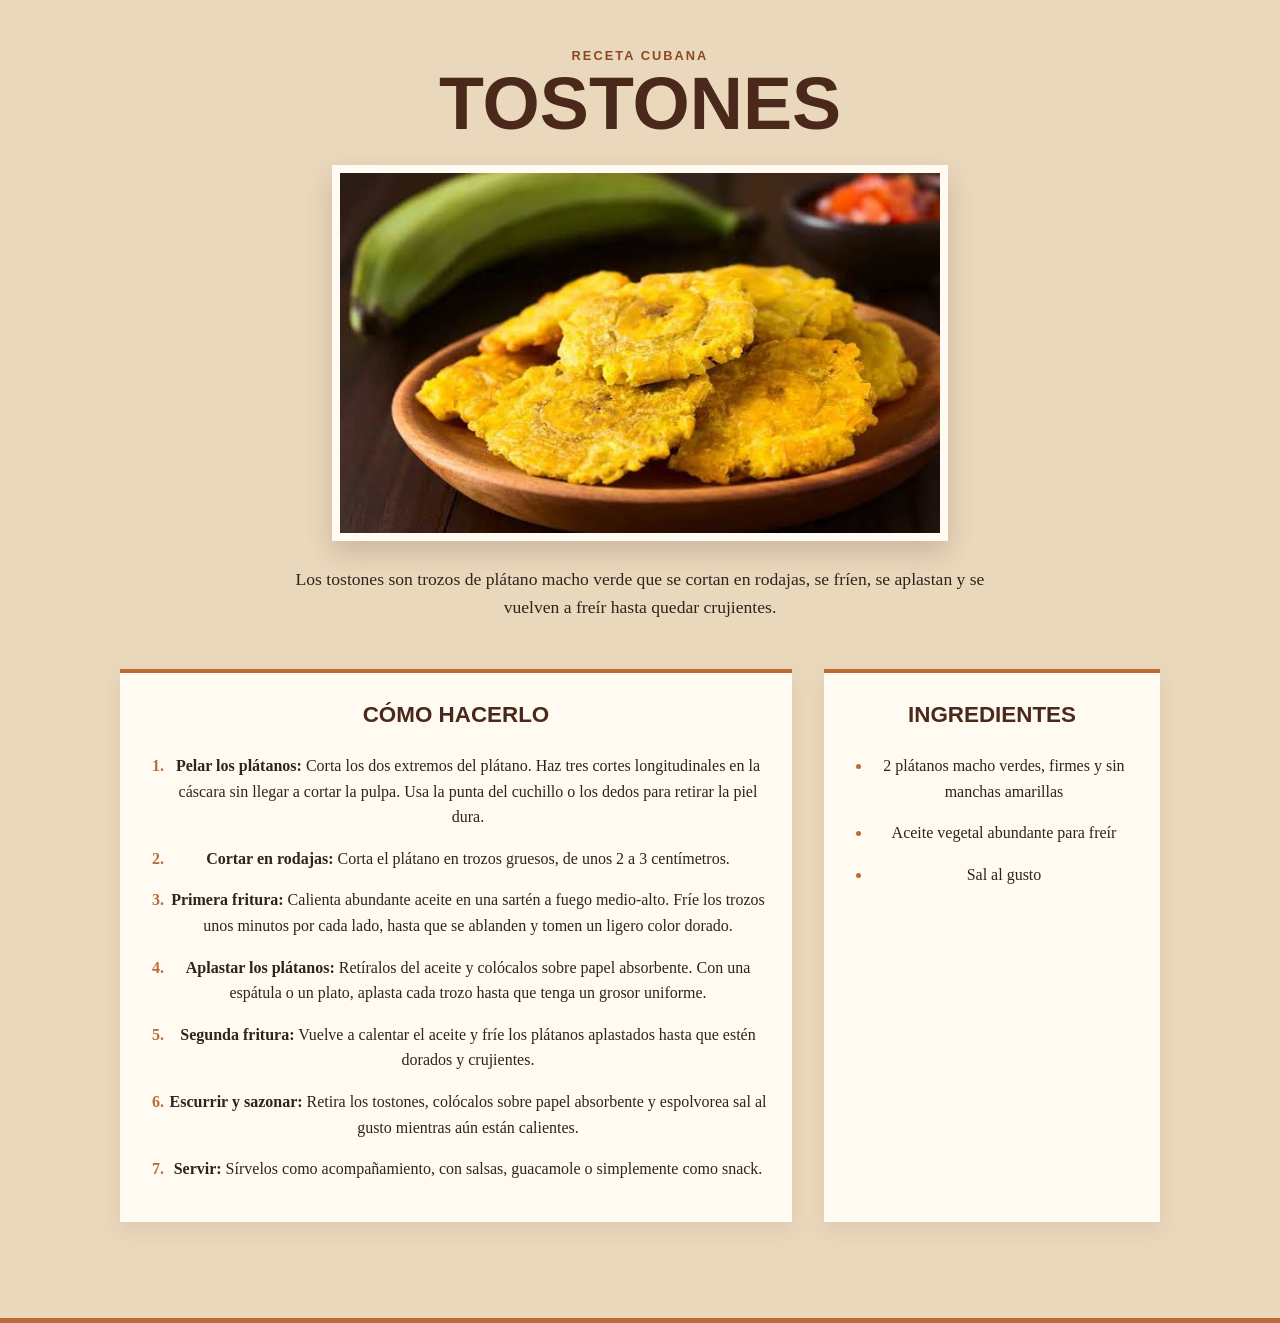
<file: pages/tostone/tostone.html>
<!DOCTYPE html>
<html lang="es">
<head>
    <meta charset="UTF-8">
    <meta name="viewport" content="width=device-width, initial-scale=1.0">
    <title>Tostones | Gastronomía cubana</title>
    <link rel="stylesheet" href="style.css">
</head>
<body>
    <header>
        <div class="container">
            <p class="eyebrow">Receta cubana</p>
            <h1>Tostones</h1>
            <img src="../../assets/img/tostoes.jpg" alt="Tostones dorados y crujientes" class="food-image">
            <p class="intro">Los tostones son trozos de plátano macho verde que se cortan en rodajas, se fríen, se aplastan y se vuelven a freír hasta quedar crujientes.</p>
        </div>
    
        <div class="content-grid">
            <div class="recipe-section">
                <h2>Cómo hacerlo</h2>
                <ol class="steps">
                    <li><strong>Pelar los plátanos:</strong> Corta los dos extremos del plátano. Haz tres cortes longitudinales en la cáscara sin llegar a cortar la pulpa. Usa la punta del cuchillo o los dedos para retirar la piel dura.</li>
                    <li><strong>Cortar en rodajas:</strong> Corta el plátano en trozos gruesos, de unos 2 a 3 centímetros.</li>
                    <li><strong>Primera fritura:</strong> Calienta abundante aceite en una sartén a fuego medio-alto. Fríe los trozos unos minutos por cada lado, hasta que se ablanden y tomen un ligero color dorado.</li>
                    <li><strong>Aplastar los plátanos:</strong> Retíralos del aceite y colócalos sobre papel absorbente. Con una espátula o un plato, aplasta cada trozo hasta que tenga un grosor uniforme.</li>
                    <li><strong>Segunda fritura:</strong> Vuelve a calentar el aceite y fríe los plátanos aplastados hasta que estén dorados y crujientes.</li>
                    <li><strong>Escurrir y sazonar:</strong> Retira los tostones, colócalos sobre papel absorbente y espolvorea sal al gusto mientras aún están calientes.</li>
                    <li><strong>Servir:</strong> Sírvelos como acompañamiento, con salsas, guacamole o simplemente como snack.</li>
                </ol>
            </div>
            <div class="recipe-section ingredients">
                <h2>Ingredientes</h2>
            <ul>
                <li>2 plátanos macho verdes, firmes y sin manchas amarillas</li>
                <li>Aceite vegetal abundante para freír</li>
                <li>Sal al gusto</li>
            </ul>
            </div>
        </div>
    </header>

    
</body>
</html>
</file>
<file: style.css>
* {
    margin: 0;
    padding: 0;
    box-sizing: border-box;
}

body {
    color: #2f241b;
    background: #f7f0e5;
    font-family: Georgia, 'Times New Roman', serif;
    line-height: 1.6;
}

header {
    padding: 0 1rem 2rem;
    text-align: center;
    background: #ead8bc;
    border-bottom: 5px solid #bb6b36;
}

.container,
.recetas,
.content-grid,
.back-nav {
    width: min(100% - 2rem, 1040px);
    margin: 0 auto;
}

.site-nav {
    width: min(100%, 1040px);
    margin: 0 auto 2rem;
    padding: 1rem 0;
    border-bottom: 1px solid #c9ad8b;
}

.site-brand {
    color: #4a291b;
    font-size: 1.1rem;
    font-weight: 700;
    text-decoration: none;
}

.site-nav .navbar-brand {
    margin-right: 1rem;
}

.site-nav .nav-link {
    padding: .5rem .75rem;
    color: #713d24;
}

.recetas nav ul {
    display: grid;
    grid-template-columns: 1fr;
    gap: .5rem 1.5rem;
    list-style: none;
}

.recetas nav a {
    color: #713d24;
    text-underline-offset: .2em;
}

.gallery-section {
    grid-column: 1 / -1;
    width: min(100%, 760px);
    margin: 1rem auto;
}

.gallery-section.animate__animated {
    --animate-duration: .5s;
}

.gallery-section h2 {
    text-align: center;
}

.food-carousel {
    overflow: hidden;
    border: 8px solid #fffaf2;
    box-shadow: 0 12px 25px rgba(74, 41, 27, .18);
}

.gallery-card {
    display: block;
    color: #fffaf2;
    text-decoration: none;
    transition: filter .2s ease, transform .2s ease;
}

.gallery-card:hover,
.gallery-card:focus {
    color: #fffaf2;
    filter: brightness(.88);
}

.gallery-card:focus-visible {
    outline: 3px solid #bb6b36;
    outline-offset: -3px;
}

.gallery-card:active {
    transform: scale(.99);
}

.food-carousel .carousel-item img {
    height: clamp(220px, 45vw, 420px);
    object-fit: cover;
}

.food-carousel .carousel-caption {
    right: 0;
    bottom: 0;
    left: 0;
    padding: 1rem;
    background: rgba(74, 41, 27, .72);
}

.food-carousel .carousel-caption h3 {
    margin: 0;
    color: #fffaf2;
    font-size: 1.25rem;
}

.food-carousel .carousel-indicators [data-bs-target] {
    width: 2rem;
    height: .3rem;
    background-color: #bb6b36;
}

.recipe-gallery {
    padding: 0 1rem 2rem;
}

h1,
h2 {
    color: #4a291b;
    font-family: Georgia, 'Times New Roman', serif;
}

h1 {
    margin: 0 0 1.5rem;
    font-size: clamp(2.2rem, 6vw, 4rem);
    line-height: 1.1;
    animation: title-entrance .5s ease-out both;
}

@keyframes title-entrance {
    0% {
        opacity: 0;
        transform: translateY(1rem);
    }

    55% {
        opacity: .7;
        transform: translateY(-.2rem);
    }

    80% {
        opacity: .9;
        transform: translateY(.08rem);
    }

    100% {
        opacity: 1;
        transform: translateY(0);
    }
}

h2 {
    margin: 0 0 1rem;
    font-size: 1.5rem;
}

.eyebrow {
    margin: 0 0 .25rem;
    color: #8b4826;
    font-size: .8rem;
    font-weight: 700;
    text-transform: uppercase;
}

.container>div.intro {
    display: grid;
    grid-template-columns: 1fr;
    align-items: center;
    gap: 1rem;
    max-width: 900px;
    margin: 0 auto;
    font-size: 1.1rem;
}

.intro p {
    max-width: 420px;
    margin: 0;
    text-align: center;
    font-size: 1.1rem;
}

img.food-image {
    display: block;
    width: min(100%, 450px);
    max-height: 320px;
    object-fit: cover;
    border: 8px solid #fffaf2;
    box-shadow: 0 12px 25px rgba(74, 41, 27, .18);
}

.intro img.food-image {
    width: 100%;
    margin: 0 auto;
}

.container>img.food-image {
    width: min(100%, 600px);
    max-height: 360px;
    margin: 0 auto;
}

.container>.intro {
    max-width: 700px;
    margin: 1.5rem auto 0;
}

.recetas {
    display: grid;
    grid-template-columns: minmax(0, 1fr);
    grid-template-areas:
        "platos"
        "caracteristicas"
        "galeria"
        "titulo-recetas"
        "lista-recetas";
    align-items: stretch;
    gap: 1.5rem;
    padding: 2rem 1rem;
}

.bloque {
    min-width: 0;
    padding: 1.5rem;
    background: #fffaf2;
    border-top: 4px solid #bb6b36;
}

#platos {
    grid-area: platos;
}

.recetas>.bloque:nth-of-type(2) {
    grid-area: caracteristicas;
}

.recetas>.gallery-section {
    grid-area: galeria;
}

.recetas>#recetas {
    grid-area: titulo-recetas;
}

.recetas>nav {
    grid-area: lista-recetas;
}

.platos {
    padding-left: 1.4rem;
    font-size: 1rem;
}

.platos li {
    margin-bottom: .8rem;
}

.recetas>h2,
.recetas>nav {
    grid-column: 1 / -1;
}

.recetas>h2 {
    margin: 1rem 0 -1rem;
    text-align: center;
}

.content-grid {
    display: grid;
    grid-template-columns: minmax(0, 1fr);
    grid-template-areas:
        "ingredients"
        "instructions";
    align-items: stretch;
    gap: 1.5rem;
    padding: 2rem 0;
}

.instructions {
    grid-area: instructions;
}

.ingredients {
    grid-area: ingredients;
}

.recipe-section {
    min-width: 0;
    padding: 1.5rem;
    background: #fffaf2;
    border-top: 4px solid #bb6b36;
    box-shadow: 0 8px 20px rgba(74, 41, 27, .08);
    transition: transform .3s ease, box-shadow .3s ease;
}

.instructions ol,
.ingredients ul,
.steps {
    padding-left: 1.5rem;
}

.instructions li,
.ingredients li,
.steps li {
    margin-bottom: 1rem;
}

.instructions li::marker,
.ingredients li::marker,
.steps li::marker {
    color: #bb6b36;
}

.back-nav {
    padding-bottom: 2rem;
}

.content-grid>.back-nav {
    grid-column: 1 / -1;
}

.back-nav a {
    color: #713d24;
}

.site-nav .nav-link:hover,
.site-nav .nav-link:focus,
.site-nav .nav-link:active,
.site-nav .navbar-brand:hover,
.site-nav .navbar-brand:focus,
.site-nav .navbar-brand:active,
.recetas nav a:hover,
.recetas nav a:focus,
.recetas nav a:active,
.back-nav a:hover,
.back-nav a:focus,
.back-nav a:active {
    color: #8b4826;
}

.site-nav a,
.recetas nav a,
.back-nav a,
button,
.food-carousel button {
    transition: color .2s ease, background-color .2s ease, box-shadow .2s ease, transform .2s ease;
}

.site-nav .nav-link:hover,
.recetas nav a:hover,
.back-nav a:hover {
    color: #8b4826;
}

.site-nav .nav-link:active,
.recetas nav a:active,
.back-nav a:active,
.food-carousel button:active {
    transform: scale(.97);
}

.food-carousel button:hover {
    filter: brightness(.8);
}

.food-carousel button:focus {
    outline: 2px solid #bb6b36;
    outline-offset: -4px;
}

.site-nav .navbar-toggler {
    border-color: #8b4826;
}

.site-nav .navbar-toggler:hover,
.site-nav .navbar-toggler:active {
    background-color: #ead8bc;
}

.site-nav .navbar-toggler:focus,
.food-carousel button:focus {
    box-shadow: 0 0 0 .2rem rgba(187, 107, 54, .35);
}

.recetas nav a {
    display: block;
    padding: .75rem 1rem;
    background: #fffaf2;
    border-left: 4px solid #bb6b36;
    text-decoration: none;
    transition: color .2s ease, background-color .2s ease, box-shadow .2s ease, transform .2s ease;
}

.recetas nav a:hover,
.recetas nav a:focus {
    background: #ead8bc;
    box-shadow: 0 5px 14px rgba(74, 41, 27, .12);
    transform: translateY(-2px);
}

footer {
    padding: 1rem;
    text-align: center;
    background: #ead8bc;
    border-top: 5px solid #bb6b36;
}

footer p {
    margin: .25rem 0;
}

@media (hover: hover) and (prefers-reduced-motion: no-preference) {
    .recipe-section:hover {
        transform: translateY(-3px);
        box-shadow: 0 12px 24px rgba(74, 41, 27, .14);
    }
}

@media (max-width: 480px) {
    .site-brand {
        font-size: 1rem;
    }

    .recetas {
        gap: 1rem;
        padding: 1.5rem .5rem;
    }

    .bloque,
    .recipe-section {
        padding: 1rem;
    }

    .content-grid {
        gap: 1rem;
        padding: 1.5rem .5rem;
    }

    .recipe-gallery {
        padding-right: .5rem;
        padding-left: .5rem;
    }

    footer {
        font-size: .9rem;
    }
}

@media (min-width: 768px) {
    .container>div.intro {
        grid-template-columns: repeat(2, minmax(0, 1fr));
        gap: 2rem;
    }

    .intro p {
        text-align: left;
    }

    .recetas {
        grid-template-columns: repeat(2, minmax(0, 1fr));
        grid-template-areas:
            "platos caracteristicas"
            "galeria galeria"
            "titulo-recetas titulo-recetas"
            "lista-recetas lista-recetas";
        gap: 2rem;
        padding: 3rem 1rem;
    }

    .recetas nav ul {
        grid-template-columns: repeat(4, minmax(0, 1fr));
    }

    .content-grid {
        grid-template-columns: minmax(0, 2fr) minmax(0, 1fr);
        grid-template-areas: "instructions ingredients";
        gap: 2rem;
        padding: 3rem 0 2rem;
    }

    .recipe-section {
        padding: 1.5rem;
    }
}

@media (prefers-reduced-motion: reduce) {
    *,
    *::before,
    *::after {
        animation-duration: .01ms !important;
        animation-iteration-count: 1 !important;
        transition-duration: .01ms !important;
        scroll-behavior: auto !important;
    }
}
</file>
<file: tostone/style.css>
body {
    font-family: Georgia, 'Times New Roman', serif;
    margin: 0;
    color: #2f241b;
    background: #f7f0e5;
    line-height: 1.6;
}

.container,
main {
    width: min(100% - 2rem, 1040px);
    margin: 0 auto;
}

header {
    padding: 3rem 0 2rem;
    text-align: center;
    background: #ead8bc;
    border-bottom: 5px solid #bb6b36;
}

.eyebrow {
    margin: 0 0 .25rem;
    color: #8b4826;
    font: 700 .8rem/1.2 Arial, sans-serif;
    letter-spacing: .16em;
    text-transform: uppercase;
}

h1,
h2 {
    color: #4a291b;
    font-family: Arial, sans-serif;
    text-transform: uppercase;
}

h1 {
    margin: 0 0 1.5rem;
    font-size: clamp(2.4rem, 7vw, 4.6rem);
    line-height: 1;
}

.food-image {
    display: block;
    width: min(100%, 600px);
    max-height: 360px;
    object-fit: cover;
    margin: 0 auto;
    border: 8px solid #fffaf2;
    box-shadow: 0 12px 25px rgba(74, 41, 27, .18);
}

.intro {
    max-width: 700px;
    margin: 1.5rem auto 0;
    font-size: 1.1rem;
}

main {
    padding: 3rem 0 4rem;
}

.content-grid {
    display: grid;
    grid-template-columns: minmax(0, 1.6fr) minmax(220px, .8fr);
    gap: 2rem;
}

.recipe-section {
    padding: 1.5rem;
    background: #fffaf2;
    border-top: 4px solid #bb6b36;
    box-shadow: 0 8px 20px rgba(74, 41, 27, .08);
}

h2 {
    margin: 0 0 1.25rem;
    font-size: 1.4rem;
}

.steps,
.ingredients ul {
    margin: 0;
    padding-left: 1.5rem;
}

.steps li,
.ingredients li {
    margin-bottom: 1rem;
}

.steps li::marker {
    color: #bb6b36;
    font-weight: 700;
}

.ingredients li::marker {
    color: #bb6b36;
}

@media (max-width: 700px) {
    header {
        padding-top: 2rem;
    }

    main {
        padding-top: 2rem;
    }

    .content-grid {
        grid-template-columns: 1fr;
    }

    .recipe-section {
        padding: 1.25rem;
    }
}
</file>
<file: pages/tostone/style.css>
body {
    font-family: Georgia, 'Times New Roman', serif;
    margin: 0;
    color: #2f241b;
    background: #f7f0e5;
    line-height: 1.6;
}

.container,
.content-grid {
    width: min(100% - 2rem, 1040px);
    margin: 0 auto;
}

header {
    padding: 3rem 0 2rem;
    text-align: center;
    background: #ead8bc;
    border-bottom: 5px solid #bb6b36;
}

.eyebrow {
    margin: 0 0 .25rem;
    color: #8b4826;
    font: 700 .8rem/1.2 Arial, sans-serif;
    letter-spacing: .16em;
    text-transform: uppercase;
}
h1,
h2 {
    color: #4a291b;
    font-family: Arial, sans-serif;
    text-transform: uppercase;
}

h1 {
    margin: 0 0 1.5rem;
    font-size: clamp(2.4rem, 7vw, 4.6rem);
    line-height: 1;
}

.food-image {
    display: block;
    width: min(100%, 600px);
    max-height: 360px;
    object-fit: cover;
    margin: 0 auto;
    border: 8px solid #fffaf2;
    box-shadow: 0 12px 25px rgba(74, 41, 27, .18);
}

.intro {
    max-width: 700px;
    margin: 1.5rem auto 0;
    font-size: 1.1rem;
}

.content-grid {
    padding: 3rem 0 4rem;
}

.content-grid {
    display: grid;
    grid-template-columns: minmax(0, 1.6fr) minmax(220px, .8fr);
    gap: 2rem;
}

.recipe-section {
    padding: 1.5rem;
    background: #fffaf2;
    border-top: 4px solid #bb6b36;
    box-shadow: 0 8px 20px rgba(74, 41, 27, .08);
}

h2 {
    margin: 0 0 1.25rem;
    font-size: 1.4rem;
}

.steps,
.ingredients ul {
    margin: 0;
    padding-left: 1.5rem;
}

.steps li,
.ingredients li {
    margin-bottom: 1rem;
}

.steps li::marker {
    color: #bb6b36;
    font-weight: 700;
}

.ingredients li::marker {
    color: #bb6b36;
}

@media (max-width: 700px) {
    header {
        padding-top: 2rem;
    }

    .content-grid {
        padding-top: 2rem;
    }

    .content-grid {
        grid-template-columns: 1fr;
    }

    .recipe-section {
        padding: 1.25rem;
    }
}
</file>
